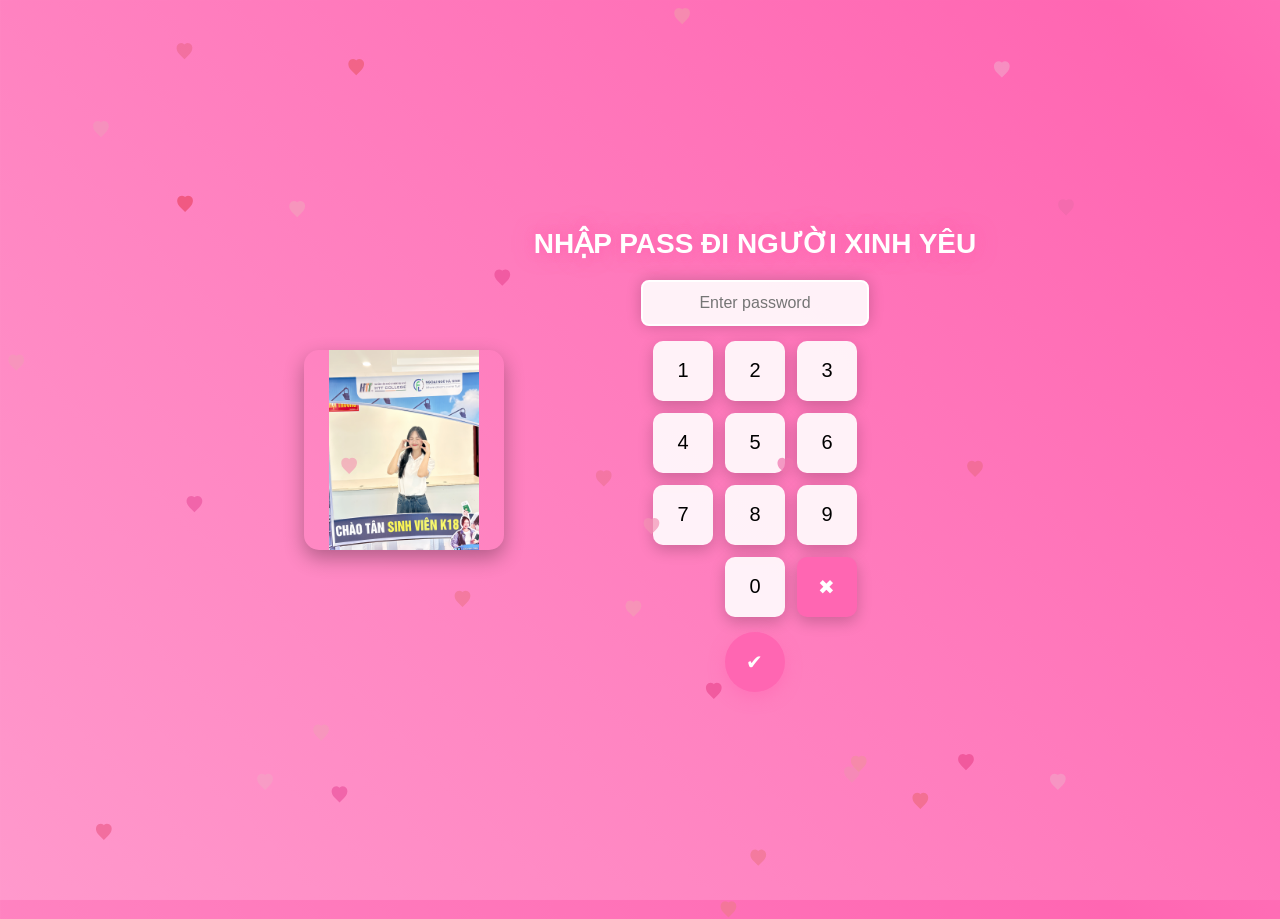
<file: index.html>
<!DOCTYPE html>
<html lang="vi">
<head>
  <meta charset="UTF-8" />
  <meta name="viewport" content="width=device-width, initial-scale=1.0" />
  <title>Nhập Mật Khẩu</title>
  <link rel="stylesheet" href="style.css" />
</head>
<body>
  <div class="container">
    <div class="content">
      <img src="images/avatar.jpg" alt="Avatar" class="avatar" />
      <div class="password-section">
        <h1>NHẬP PASS ĐI NGƯỜI XINH YÊU</h1>
        <input type="text" id="password" placeholder="Enter password" readonly />
        <div class="keypad">
          <button onclick="addNumber('1')">1</button>
          <button onclick="addNumber('2')">2</button>
          <button onclick="addNumber('3')">3</button>
          <button onclick="addNumber('4')">4</button>
          <button onclick="addNumber('5')">5</button>
          <button onclick="addNumber('6')">6</button>
          <button onclick="addNumber('7')">7</button>
          <button onclick="addNumber('8')">8</button>
          <button onclick="addNumber('9')">9</button>
          <button onclick="addNumber('0')" class="zero">0</button>
          <button onclick="clearPassword()" class="clear">✖</button>
        </div>
        <button onclick="checkPassword()" class="submit">✔</button>
      </div>
    </div>
  </div>
  <script src="script.js"></script>
</body>
</html>
</file>
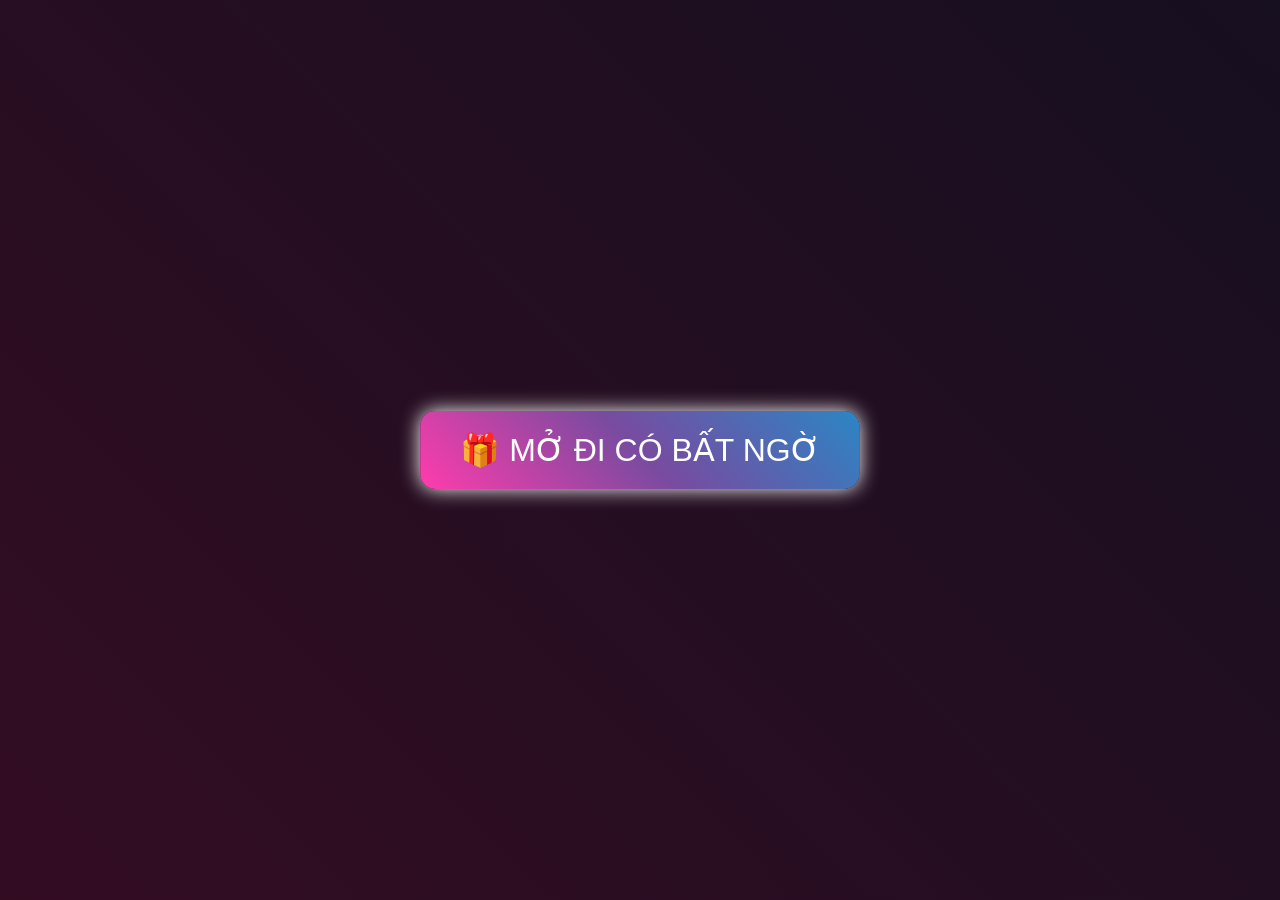
<file: banh.html>
<!DOCTYPE html>
<html lang="vi">
<head>
  <meta charset="UTF-8" />
  <meta name="viewport" content="width=device-width, initial-scale=1.0"/>
  <title>Chúc Mừng Sinh Nhật Dương Thị</title>
  <link rel="stylesheet" href="banh.css" />
</head>
<body>
  <div class="banner">
    <button id="giftBtn">🎁 MỞ ĐI CÓ BẤT NGỜ</button>
    <div id="hbdText" class="hidden">🎉 CHÚC MỪNG SINH NHẬT DƯƠNG THỊ 🎉</div>
    <div class="slider hidden" style="--quantity: 10">
      <div class="item" style="--position: 1"><img src="images/anh1.jpg" alt="Anh1"></div>
      <div class="item" style="--position: 2"><img src="images/anh2.jpg" alt="Anh2"></div>
      <div class="item" style="--position: 3"><img src="images/anh3.jpg" alt="Anh3"></div>
      <div class="item" style="--position: 4"><img src="images/anh4.jpg" alt="Anh4"></div>
      <div class="item" style="--position: 5"><img src="images/anh5.jpg" alt="Anh5"></div>
      <div class="item" style="--position: 6"><img src="images/anh6.jpg" alt="Anh6"></div>
      <div class="item" style="--position: 7"><img src="images/anh7.jpg" alt="Anh7"></div>
      <div class="item" style="--position: 8"><img src="images/anh8.jpg" alt="Anh8"></div>
      <div class="item" style="--position: 9"><img src="images/anh9.jpg" alt="Anh9"></div>
      <div class="item" style="--position: 10"><img src="images/anh10.jpg" alt="Anh10"></div>
    </div>
    <img class="cake hidden" src="images/cake.png" alt="Bánh sinh nhật">
    <audio id="birthday-audio" src="hpbd.mp3" preload="auto"></audio>
    <canvas id="fireworks"></canvas>
  </div>

  <script src="phaohoa.js"></script>
</body>
</html>
</file>
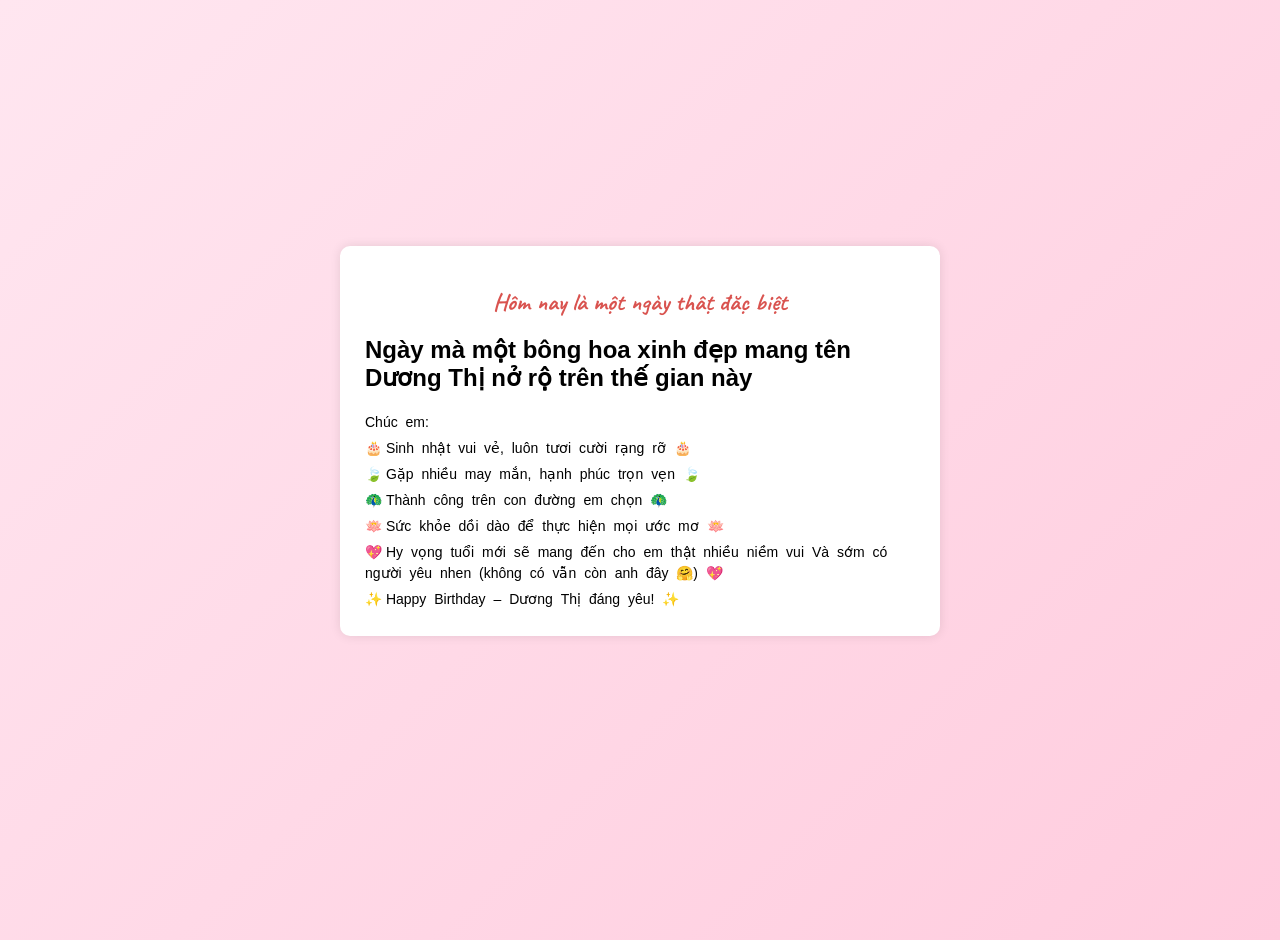
<file: sinhnhat.html>
<!DOCTYPE html>
<html lang="vi">

<head>
    <meta charset="UTF-8">
    <meta name="viewport" content="width=device-width, initial-scale=1.0">
    <title>Lá Thư Tâm Tình</title>
    <link href="https://fonts.googleapis.com/css2?family=Caveat:wght@400;700&family=Dancing+Script:wght@400;700&display=swap" rel="stylesheet">
    <link rel="stylesheet" href="sn.css">
</head>

<body>
    <div class="hearts" id="hearts"></div>
    <div class="envelope closed" id="envelope">
        <div class="envelope-flap"></div>
        <div class="letter" id="letter">
            <h1 class="greeting">Hôm nay là một ngày thật đặc biệt</h1>
            <h2 class="sunflower">Ngày mà một bông hoa xinh đẹp mang tên Dương Thị nở rộ trên thế gian này</h2>
            <p>Chúc em:</p>
            <p class="cake">Sinh nhật vui vẻ, luôn tươi cười rạng rỡ</p>
            <p class="clover">Gặp nhiều may mắn, hạnh phúc trọn vẹn</p>
            <p class="rocket peacock">Thành công trên con đường em chọn</p>
            <p class="lotus">Sức khỏe dồi dào để thực hiện mọi ước mơ</p>
            <p class="bouquet doubleheart">Hy vọng tuổi mới sẽ mang đến cho em thật nhiều niềm vui Và sớm có người yêu nhen (không có vẫn còn anh đây 🤗)</p>
            <p class="sparkle" id="signature">Happy Birthday – Dương Thị đáng yêu!</p>
            </div>
        </div>
        <button class="next-button" id="nextButton">Đi tiếp 👉</button>

    <script src="sn.js"></script>
</body>

</html>
</file>
<file: style.css>
body {
  margin: 0;
  font-family: Arial, sans-serif;
  background: linear-gradient(45deg, #ff99cc, #ff66b2, #ffb3d9, #ffe6f0);
  background-size: 400%;
  display: flex;
  justify-content: center;
  align-items: center;
  height: 100vh;
  overflow: hidden;
  animation: gradientBG 12s ease infinite;
}

@keyframes gradientBG {
  0% {
    background-position: 0% 50%;
  }
  50% {
    background-position: 100% 50%;
  }
  100% {
    background-position: 0% 50%;
  }
}

.container {
  text-align: center;
  width: 100%;
  height: 100%;
}

h1 {
  color: #fff;
  font-size: 28px;
  font-weight: bold;
  margin-bottom: 20px;
  text-shadow: 0 0 10px rgba(255, 102, 178, 0.8), 0 0 20px rgba(255, 102, 178, 0.5);
  animation: glowText 2s ease-in-out infinite;
}

@keyframes glowText {
  0%, 100% {
    text-shadow: 0 0 10px rgba(255, 102, 178, 0.8), 0 0 20px rgba(255, 102, 178, 0.5);
  }
  50% {
    text-shadow: 0 0 20px rgba(255, 102, 178, 1), 0 0 30px rgba(255, 102, 178, 0.7);
  }
}

.content {
  display: flex;
  align-items: center;
  justify-content: center;
  gap: 30px;
  width: 100%;
  height: 100%;
}

.avatar {
  width: 200px;
  height: 200px;
  border-radius: 15px;
  box-shadow: 0 8px 20px rgba(0, 0, 0, 0.3);
  transition: transform 0.3s ease, box-shadow 0.3s ease;
  object-fit: contain;
  animation: bounceAvatar 3s ease-in-out infinite;
}

.avatar:hover {
  transform: scale(1.1) rotate(5deg);
  box-shadow: 0 0 30px rgba(255, 102, 178, 0.7);
}

@keyframes bounceAvatar {
  0%, 100% {
    transform: translateY(0);
  }
  50% {
    transform: translateY(-10px);
  }
}

.password-section {
  display: flex;
  flex-direction: column;
  align-items: center;
}

input#password {
  width: 200px;
  padding: 12px;
  font-size: 16px;
  margin-bottom: 15px;
  border: 2px solid #fff;
  border-radius: 8px;
  text-align: center;
  background-color: rgba(255, 255, 255, 0.9);
  transition: all 0.3s ease;
  box-shadow: 0 0 15px rgba(0, 0, 0, 0.2);
}

input#password.active {
  border-color: #ff66b2;
  box-shadow: 0 0 20px rgba(255, 102, 178, 0.8);
  transform: scale(1.05);
  animation: pulseInput 1.5s ease-in-out infinite;
}

@keyframes pulseInput {
  0%, 100% {
    box-shadow: 0 0 20px rgba(255, 102, 178, 0.8);
  }
  50% {
    box-shadow: 0 0 30px rgba(255, 102, 178, 1);
  }
}

input#password.shake {
  animation: shake 0.5s ease;
}

@keyframes shake {
  0%, 100% {
    transform: translateX(0);
  }
  10%, 30%, 50%, 70%, 90% {
    transform: translateX(-5px);
  }
  20%, 40%, 60%, 80% {
    transform: translateX(5px);
  }
}

.keypad {
  display: grid;
  grid-template-columns: repeat(3, 1fr);
  gap: 12px;
  margin-bottom: 15px;
}

.keypad button {
  width: 60px;
  height: 60px;
  font-size: 20px;
  border: none;
  background-color: rgba(255, 255, 255, 0.9);
  border-radius: 10px;
  cursor: pointer;
  box-shadow: 0 5px 15px rgba(0, 0, 0, 0.2);
  transition: all 0.2s ease;
  position: relative;
  overflow: hidden;
}

.keypad button:hover {
  background-color: #ff66b2;
  color: white;
  transform: translateY(-3px);
  box-shadow: 0 8px 20px rgba(255, 102, 178, 0.5);
}

.keypad button:active {
  transform: translateY(0);
  box-shadow: 0 3px 10px rgba(0, 0, 0, 0.2);
}

.keypad button.zero {
  grid-column: 2;
}

.keypad button.clear {
  background-color: #ff66b2;
  color: white;
}

.submit {
  width: 60px;
  height: 60px;
  font-size: 20px;
  border: none;
  background-color: #ff66b2;
  color: white;
  border-radius: 50%;
  cursor: pointer;
  box-shadow: 0 5px 15px rgba(255, 102, 178, 0.5);
  transition: all 0.3s ease;
  position: relative;
  overflow: hidden;
  animation: glowSubmit 2s ease-in-out infinite;
}

.submit:hover {
  transform: scale(1.2) rotate(10deg);
  box-shadow: 0 0 30px rgba(255, 102, 178, 0.8);
}

.submit:active {
  transform: scale(0.95);
}

@keyframes glowSubmit {
  0%, 100% {
    box-shadow: 0 0 15px rgba(255, 102, 178, 0.5);
  }
  50% {
    box-shadow: 0 0 25px rgba(255, 102, 178, 0.9);
  }
}

.heart-particle {
  position: absolute;
  width: 20px;
  height: 20px;
  background: transparent;
  clip-path: path('M10 3.22l-.61-.6C7.4 1.13 4.26 1.77 3 3.84 1.27 6.46 2.07 10.29 5.5 13.56l4.5 4.5 4.5-4.5c3.43-3.27 4.23-7.1 2.5-9.72-1.26-2.07-4.4-2.71-6.39-1.22l-.61.6z');
  animation: floatHeart 8s infinite linear;
  opacity: 0.7;
  z-index: 0;
}

@keyframes floatHeart {
  0% {
    transform: translateY(0) rotate(0deg);
    opacity: 0.7;
  }
  50% {
    opacity: 0.3;
  }
  100% {
    transform: translateY(-100vh) rotate(360deg);
    opacity: 0;
  }
}
</file>
<file: banh.css>
@import url('https://fonts.cdnfonts.com/css/ica-rubrik-black');
@import url('https://fonts.cdnfonts.com/css/poppins');

/* Reset */
* {
  margin: 0;
  padding: 0;
  box-sizing: border-box;
}

/* Body Styles */
body {
  background-color: #000;
  position: relative;
  font-family: 'Poppins', sans-serif;
  overflow: hidden;
}

body::before {
  content: '';
  position: absolute;
  top: 0;
  left: 0;
  width: 100%;
  height: 100%;
  background: linear-gradient(45deg, #ff3cac, #784ba0, #2b86c5, #ff3cac);
  background-size: 400%;
  animation: gradientBG 15s ease infinite;
  opacity: 0.2;
  z-index: -1;
}

@keyframes gradientBG {
  0% { background-position: 0% 50%; }
  50% { background-position: 100% 50%; }
  100% { background-position: 0% 50%; }
}

/* Hạt lấp lánh */
body::after {
  content: '';
  position: absolute;
  top: 0;
  left: 0;
  width: 100%;
  height: 100%;
  background: url('https://www.transparenttextures.com/patterns/stardust.png');
  opacity: 0.15;
  z-index: -1;
  animation: sparkle 5s ease infinite;
}

@keyframes sparkle {
  0%, 100% { opacity: 0.15; }
  50% { opacity: 0.25; }
}

/* Banner Section */
.banner {
  position: relative;
  width: 100%;
  height: 100vh;
  text-align: center;
  overflow: hidden;
}

/* Button */
#giftBtn {
  position: absolute;
  top: 50%;
  left: 50%;
  transform: translate(-50%, -50%);
  font-size: 2rem;
  background: linear-gradient(45deg, #ff3cac, #784ba0, #2b86c5);
  color: white;
  border: none;
  padding: 20px 40px;
  border-radius: 15px;
  cursor: pointer;
  z-index: 10;
  box-shadow: 0 0 20px #fff;
  animation: pulse 2s infinite;
}

@keyframes pulse {
  0% { transform: translate(-50%, -50%) scale(1); }
  50% { transform: translate(-50%, -50%) scale(1.1); }
  100% { transform: translate(-50%, -50%) scale(1); }
}

/* Text chúc mừng */
#hbdText {
  position: absolute;
  bottom: 380px;
  left: 50%;
  transform: translateX(-50%);
  width: 100%;
  text-align: center;
  font-size: 2.5em;
  font-weight: bold;
  color: #fff;
  opacity: 0;
  transition: opacity 1s ease-in-out;
  z-index: 5;
  text-shadow: 0 0 15px #ff0, 0 0 25px #f0f;
  animation: glow 3s ease-in-out infinite;
}

#hbdText:not(.hidden) {
  opacity: 1;
}

@keyframes glow {
  0%, 100% { text-shadow: 0 0 15px #ff0, 0 0 25px #f0f; }
  50% { text-shadow: 0 0 25px #ff0, 0 0 35px #f0f, 0 0 45px #0ff; }
}

.slider {
  position: absolute;
  top: 10%;
  left: 50%;
  width: 200px;
  height: 250px;
  transform-style: preserve-3d;
  transform-origin: center center;
  opacity: 0;
  transition: opacity 1s ease-in-out 0.2s;
  animation: autoRun 20s linear infinite;
  z-index: 2;
}

.slider:not(.hidden) {
  opacity: 1;
  display: block; /* Đảm bảo hiển thị khi không còn hidden */
}

@keyframes autoRun {
  from {
    transform: translateX(-50%) perspective(1000px) rotateX(-16deg) rotateY(0deg);
  }
  to {
    transform: translateX(-50%) perspective(1000px) rotateX(-16deg) rotateY(360deg);
  }
}

.slider .item {
  position: absolute;
  inset: 0;
  transform: rotateY(calc((var(--position) - 1) * (360 / var(--quantity)) * 1deg))
             translateZ(550px);
  box-shadow: 0 0 20px rgba(255, 255, 255, 0.5);
}

.slider .item img {
  width: 100%;
  height: 100%;
  object-fit: cover;
  border-radius: 10px;
}

/* Bánh sinh nhật */
.cake {
  position: absolute;
  bottom: 0;
  left: 50%;
  transform: translateX(-50%);
  width: 360px;
  height: 360px;
  object-fit: contain;
  opacity: 0;
  transition: opacity 1s ease-in-out 0.4s, transform 0.5s ease-in-out;
}

.cake:not(.hidden) {
  opacity: 1;
  animation: bounce 0.5s ease-in-out;
}

@keyframes bounce {
  0%, 100% { transform: translateX(-50%) translateY(0); }
  50% { transform: translateX(-50%) translateY(-20px); }
}

/* Pháo hoa */
#fireworks {
  position: absolute;
  top: 0;
  left: 0;
  width: 100%;
  height: 100%;
  pointer-events: none;
  z-index: 0;
}

/* Utility class */
.hidden {
  display: none;
}

/* Responsive: ≤ 1000px */
@media screen and (max-width: 1000px) {
  #hbdText {
    bottom: 260px;
    font-size: 2.2em;
  }

  .slider {
    width: 160px;
    height: 200px;
    left: 50%;
    transform: translateX(-50%);
  }

  .slider .item {
    transform: rotateY(calc((var(--position) - 1) * (360 / var(--quantity)) * 1deg))
               translateZ(300px);
  }

  .cake {
    width: 240px;
    height: 240px;
  }
}

/* Responsive: ≤ 700px */
@media screen and (max-width: 700px) {
  #hbdText {
    bottom: 200px;
    font-size: 1.8em;
  }

  .slider {
    width: 100px;
    height: 120px;
  }

  .slider .item {
    transform: rotateY(calc((var(--position) - 1) * (360 / var(--quantity)) * 1deg))
               translateZ(180px);
  }

  .cake {
    width: 180px;
    height: 180px;
  }
}
</file>
<file: sn.css>
body {
    font-family: Arial, sans-serif;
    background: linear-gradient(135deg, #ffe6f0, #ffccde);
    margin: 0;
    padding: 20px;
    position: relative;
    overflow-x: hidden;
    display: flex;
    justify-content: center;
    align-items: center;
    min-height: 100vh;
    flex-direction: column;
}

.hearts {
    position: absolute;
    top: 0;
    left: 0;
    width: 100%;
    height: 100%;
    pointer-events: none;
}

.heart {
    position: absolute;
    color: #ff99b3;
    font-size: 16px;
    opacity: 0.7;
    animation: float 10s infinite ease-in-out;
}

@keyframes float {
    0% {
        transform: translateY(100vh);
        opacity: 0.7;
    }
    100% {
        transform: translateY(-20px);
        opacity: 0;
    }
}

.envelope {
    position: relative;
    width: 90vw;
    max-width: 600px;
    height: 390px;
    background: #fff;
    border-radius: 10px;
    box-shadow: 0 0 11px rgba(0, 0, 0, 0.1);
    overflow: hidden;
}

.envelope-flap {
    position: absolute;
    top: 0;
    left: 0;
    width: 100%;
    height: 100%;
    background: #fff;
    border-radius: 10px;
    transform-origin: top;
    transition: transform 1s ease;
    z-index: 2;
}

.envelope-flap::before {
    content: '';
    position: absolute;
    top: 0;
    left: 0;
    width: 100%;
    height: 50%;
    background: #ffe6f0;
    clip-path: polygon(0 0, 50% 100%, 100% 0);
}

.envelope.closed .envelope-flap {
    transform: rotateX(0deg);
}

.envelope:not(.closed) .envelope-flap {
    transform: rotateX(-180deg);
}

.letter {
    position: absolute;
    top: 10px;
    left: 10px;
    right: 10px;
    bottom: 10px;
    background: rgba(255, 255, 255, 0.9);
    padding: 15px;
    border-radius: 5px;
    overflow-y: auto;
    opacity: 0;
    transition: opacity 0.5s ease 0.5s;
}

.envelope:not(.closed) .letter {
    opacity: 1;
}

h1 {
    color: #d9534f;
    text-align: center;
    font-family: 'Caveat', cursive;
    font-size: 24px;
    margin-bottom: 10px;
    overflow: hidden;
    white-space: nowrap;
    animation: typing 2s steps(20, end) 1.5s both;
}

p {
    line-height: 1.5;
    font-size: 14px;
    display: block;
    white-space: normal;
    margin: 5px 0;
}
/* Icon trước và sau */
p.flower::before   { content: "🌸 "; }
p.flower::after    { content: " 🌸"; }

p.bouquet::before  { content: "💐 "; }
p.bouquet::after   { content: " 💐"; }

p.hearts::before    { content: "❤️ "; }
p.hearts::after     { content: " ❤️"; }

p.doubleheart::before { content: "💖 "; }
p.doubleheart::after  { content: " 💖"; }

p.lotus::before    { content: "🪷 "; }
p.lotus::after     { content: " 🪷"; }

p.rocket::before   { content: "🚀 "; }
p.rocket::after    { content: " 🚀"; }

p.cake::before     { content: "🎂 "; }
p.cake::after      { content: " 🎂"; }

p.peacock::before  { content: "🦚 "; }
p.peacock::after   { content: " 🦚"; }

p.clover::before   { content: "🍃 "; }
p.clover::after    { content: " 🍃"; }

p.hug::before      { content: "🤗 "; }
p.hug::after       { content: " 🤗"; }

p.sparkle::before  { content: "✨ "; }
p.sparkle::after   { content: " ✨"; }

p.sunflower::before { content: "🌻 "; }
p.sunflower::after  { content: " 🌻"; }

p .word {
    display: inline-block;
    opacity: 0;
    transform: translateX(10px);
    animation: wordTyping 0.3s ease-out forwards;
    margin-right: 4px;
}

p:hover {
    color: #d9534f;
    transition: color 0.3s ease;
}

.signature {
    text-align: right;
    font-style: italic;
    font-size: 14px;
    margin-top: 10px;
    font-family: 'Dancing Script', cursive;
    opacity: 0;
    transition: opacity 1s ease;
}

.signature.show {
    opacity: 1;
}

.next-button {
    margin-top: 20px;
    padding: 10px 20px;
    background-color: #d9534f;
    color: white;
    border: none;
    border-radius: 8px;
    font-size: 16px;
    cursor: pointer;
    opacity: 0;
    transition: opacity 1s ease, transform 0.3s ease;
}

.next-button.show {
    opacity: 1;
}

.next-button:hover {
    transform: scale(1.05);
}

@keyframes typing {
    from {
        width: 0;
    }
    to {
        width: 100%;
    }
}

@keyframes wordTyping {
    from {
        opacity: 0;
        transform: translateX(10px);
    }
    to {
        opacity: 1;
        transform: translateX(0);
    }
}

@media (prefers-reduced-motion: reduce) {
    .letter,
    h1,
    .heart,
    .envelope-flap,
    p,
    .signature,
    .word {
        animation: none;
        opacity: 1;
        transform: none;
        width: 100%;
        display: block;
        white-space: normal;
    }
    p:hover,
    .signature:hover,
    .next-button:hover {
        transform: none;
        color: inherit;
    }
}

@media (max-width: 600px) {
    .envelope {
        width: 90vw;
        height: 250px;
    }

    h1 {
        font-size: 20px;
    }

    p {
        font-size: 12px;
    }
}
</file>
